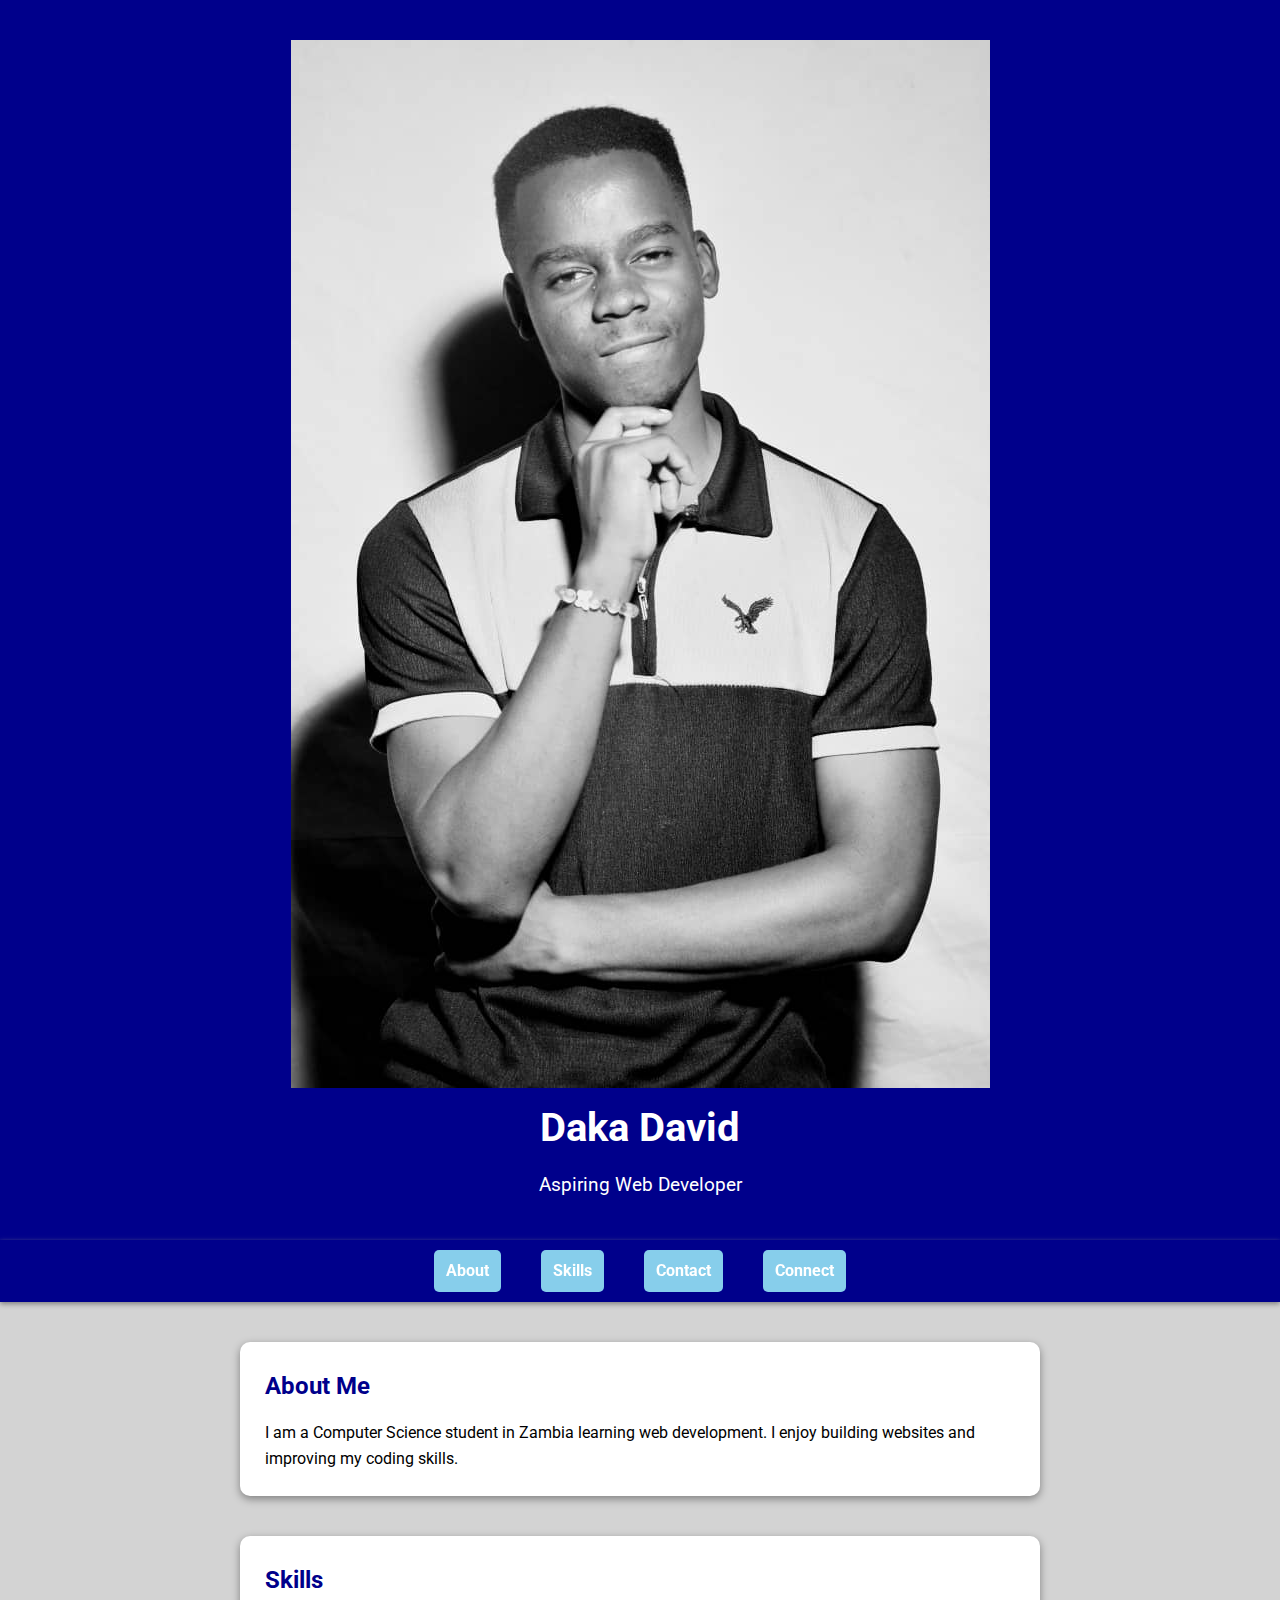
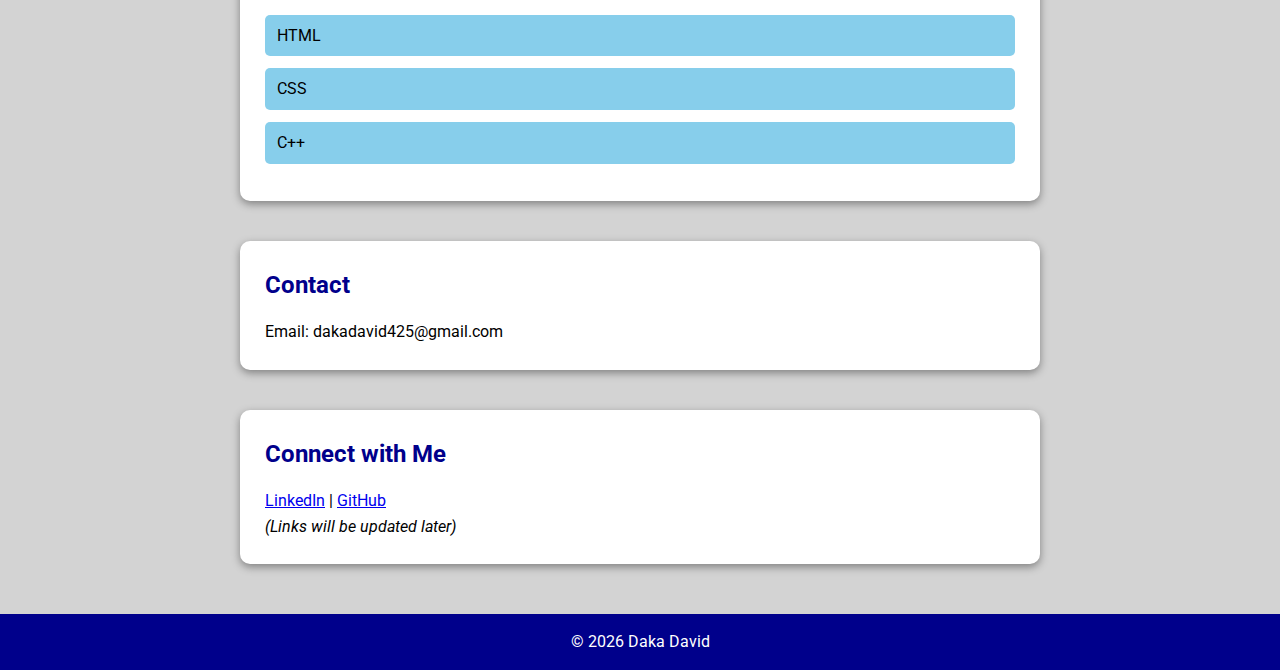
<file: index.html>
<!DOCTYPE html>
<html lang="en">

<head>
    <meta charset="UTF-8">
    <meta name="viewport" content="width=device-width, initial-scale=1.0">
    <title>Daka David | Personal Website</title>

    <!-- Google Font -->
    <link href="https://fonts.googleapis.com/css2?family=Roboto:wght@400;700&display=swap" rel="stylesheet">

    <!-- CSS -->
    <link rel="stylesheet" href="devstyle.css">
</head>

<body>

    <!-- HEADER -->
    <header>
         
        <img src="david.jpeg" alt="Daka David" class="profile-pic"> 

        <h1>Daka David</h1>
        <p>Aspiring Web Developer</p>
    </header>

    <!-- NAVBAR -->
    <nav>
        <ul class="navbar">
            <li><a href="#about">About</a></li>
            <li><a href="#skills">Skills</a></li>
            <li><a href="#contact">Contact</a></li>
            <li><a href="#connect">Connect</a></li>
        </ul>
    </nav>

    <!-- ABOUT -->
    <section id="about">
        <h2>About Me</h2>
        <p>
            I am a Computer Science student in Zambia learning web development.
            I enjoy building websites and improving my coding skills.
        </p>
    </section>

    <!-- SKILLS -->
    <section id="skills">
        <h2>Skills</h2>
        <ul>
            <li>HTML</li>
            <li>CSS</li>
            <li>C++</li>
        </ul>
    </section>

    <!-- CONTACT -->
    <section id="contact">
        <h2>Contact</h2>
        <p>Email: dakadavid425@gmail.com</p>
    </section>

    <!-- CONNECT -->
    <section id="connect">
        <h2>Connect with Me</h2>
        <p>
            <a href="https://www.LinkedIn.com/in/dakadavid/">LinkedIn</a> |
            <a href="#">GitHub</a> 
             
        </p>
        <p><em>(Links will be updated later)</em></p>
    </section>

    <!-- FOOTER -->
    <footer>
        <p>&copy; 2026 Daka David</p>
    </footer>

</body>

</html>
</file>
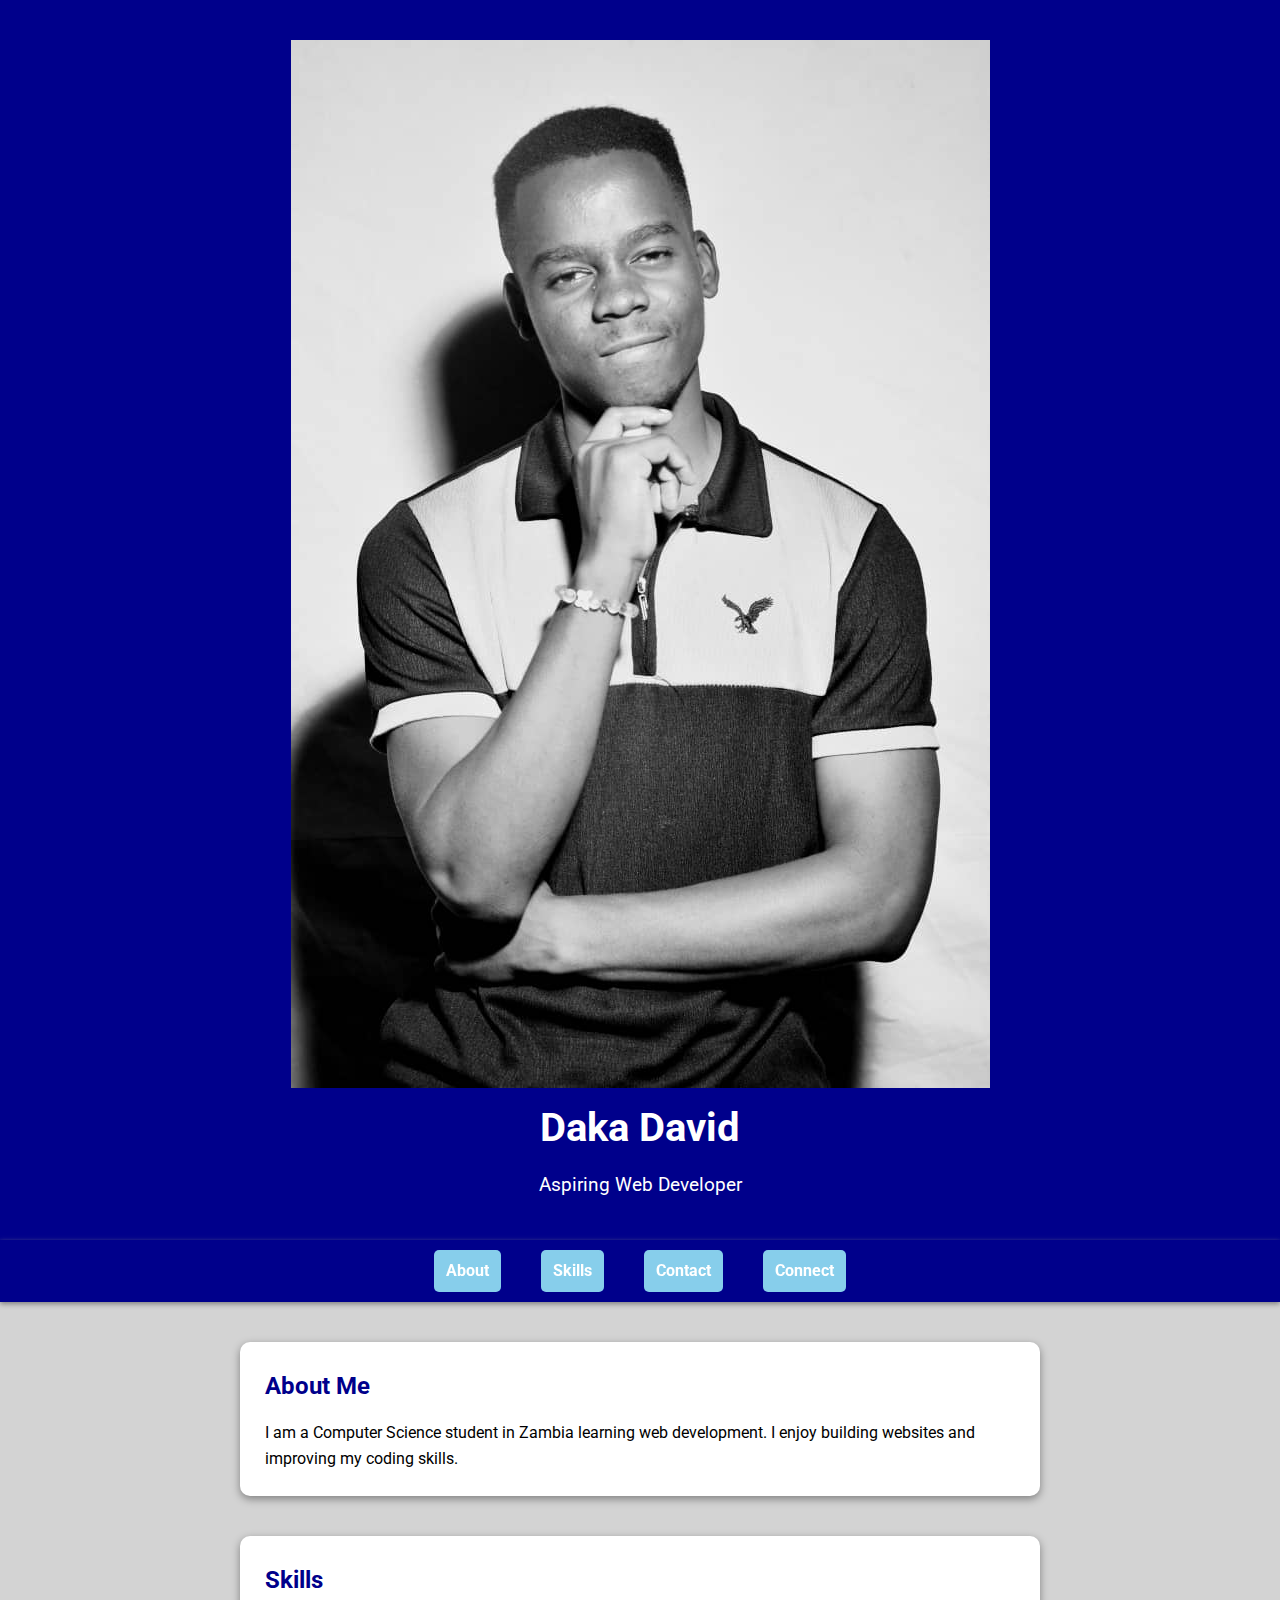
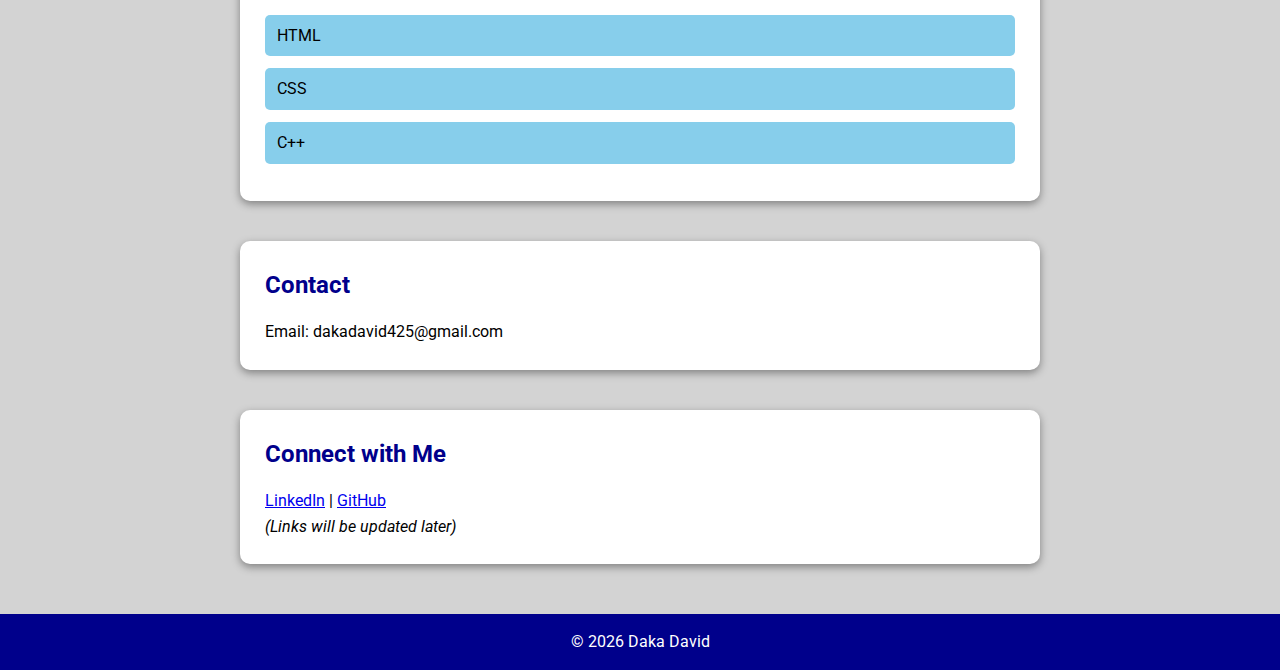
<file: index.html.html>
<!DOCTYPE html>
<html lang="en">

<head>
    <meta charset="UTF-8">
    <meta name="viewport" content="width=device-width, initial-scale=1.0">
    <title>Daka David | Personal Website</title>

    <!-- Google Font -->
    <link href="https://fonts.googleapis.com/css2?family=Roboto:wght@400;700&display=swap" rel="stylesheet">

    <!-- CSS -->
    <link rel="stylesheet" href="devstyle.css">
</head>

<body>

    <!-- HEADER -->
    <header>
         
        <img src="david.jpeg" alt="Daka David" class="profile-pic"> 

        <h1>Daka David</h1>
        <p>Aspiring Web Developer</p>
    </header>

    <!-- NAVBAR -->
    <nav>
        <ul class="navbar">
            <li><a href="#about">About</a></li>
            <li><a href="#skills">Skills</a></li>
            <li><a href="#contact">Contact</a></li>
            <li><a href="#connect">Connect</a></li>
        </ul>
    </nav>

    <!-- ABOUT -->
    <section id="about">
        <h2>About Me</h2>
        <p>
            I am a Computer Science student in Zambia learning web development.
            I enjoy building websites and improving my coding skills.
        </p>
    </section>

    <!-- SKILLS -->
    <section id="skills">
        <h2>Skills</h2>
        <ul>
            <li>HTML</li>
            <li>CSS</li>
            <li>C++</li>
        </ul>
    </section>

    <!-- CONTACT -->
    <section id="contact">
        <h2>Contact</h2>
        <p>Email: dakadavid425@gmail.com</p>
    </section>

    <!-- CONNECT -->
    <section id="connect">
        <h2>Connect with Me</h2>
        <p>
            <a href="https://www.LinkedIn.com/in/dakadavid/">LinkedIn</a> |
            <a href="#">GitHub</a> 
             
        </p>
        <p><em>(Links will be updated later)</em></p>
    </section>

    <!-- FOOTER -->
    <footer>
        <p>&copy; 2026 Daka David</p>
    </footer>

</body>

</html>
</file>
<file: devstyle.css>
html{
    scroll-behavior: smooth;
}
*{
    margin: 0;
    padding: 0;
    box-sizing: border-box;

}
body{
     font-family: 'Roboto', sans-serif;
     background-color: lightgray;
     color: black;
     line-height: 1.6;
}
 
header{
    background: darkblue;
    color: white;
    padding: 40px  20px;
    text-align: center;
}

header  h1{
    font-weight: 700;
    font-size: 2.5rem;
    margin-bottom: 10px;
}

header p{
    font-weight: 400;
    font-size: 1.2rem;

}
nav{
    background-color: darkblue;
    position: sticky;
    top: 0;
    z-index: 1000;
    box-shadow: 0 2px 5px gray;
}
.navbar{
   display: flex;
   justify-content: center;
   list-style: none;
   padding: 10px 0;
   margin: 0;
}
.navbar li{
    margin: 0 20px;
}
.navbar a{
    text-decoration: none;
    color: white;
    font-weight: bold;
    font-size: 1rem;
}
.navbar a:hover{
    color: skyblue;
    text-decoration: underline;
    transition: all  ;
}
section{
    background-color: white;
    max-width: 800px;
    margin: 40px auto;
    padding: 25px;
    border-radius: 10px;
    box-shadow: 0 3px 8px grey;
    border-radius:10px ;
}
section h2{
    margin-bottom: 15px;
    color: darkblue;
}
ul{
    list-style: none;
    padding-left: 0;
}
ul li{
    background-color: skyblue;
    margin-bottom: 12px;
    padding: 8px 12px;
    border-radius: 5px;
}
ul li:hover{
    background-color: darkblue;
    color: white;
    transform: scale(1.05);
    transition: all 0.3s ease;
    cursor: pointer;
}
footer{
    text-align: center;
    padding: 15px;
    background-color: darkblue;
    color: white;
    margin-top: 50px ;
}
@media(max-width: 600px){
    section{
        margin:20px;
        padding: 15px;
    }
    header h1{
        font-size: 2rem;
    }
    header p{
        font-size: 1rem;
    }
    .navbar{
        flex-direction: column;
        align-items: center;

    }
    .navbar li{
        margin:10px 0;
    }
}
</file>
